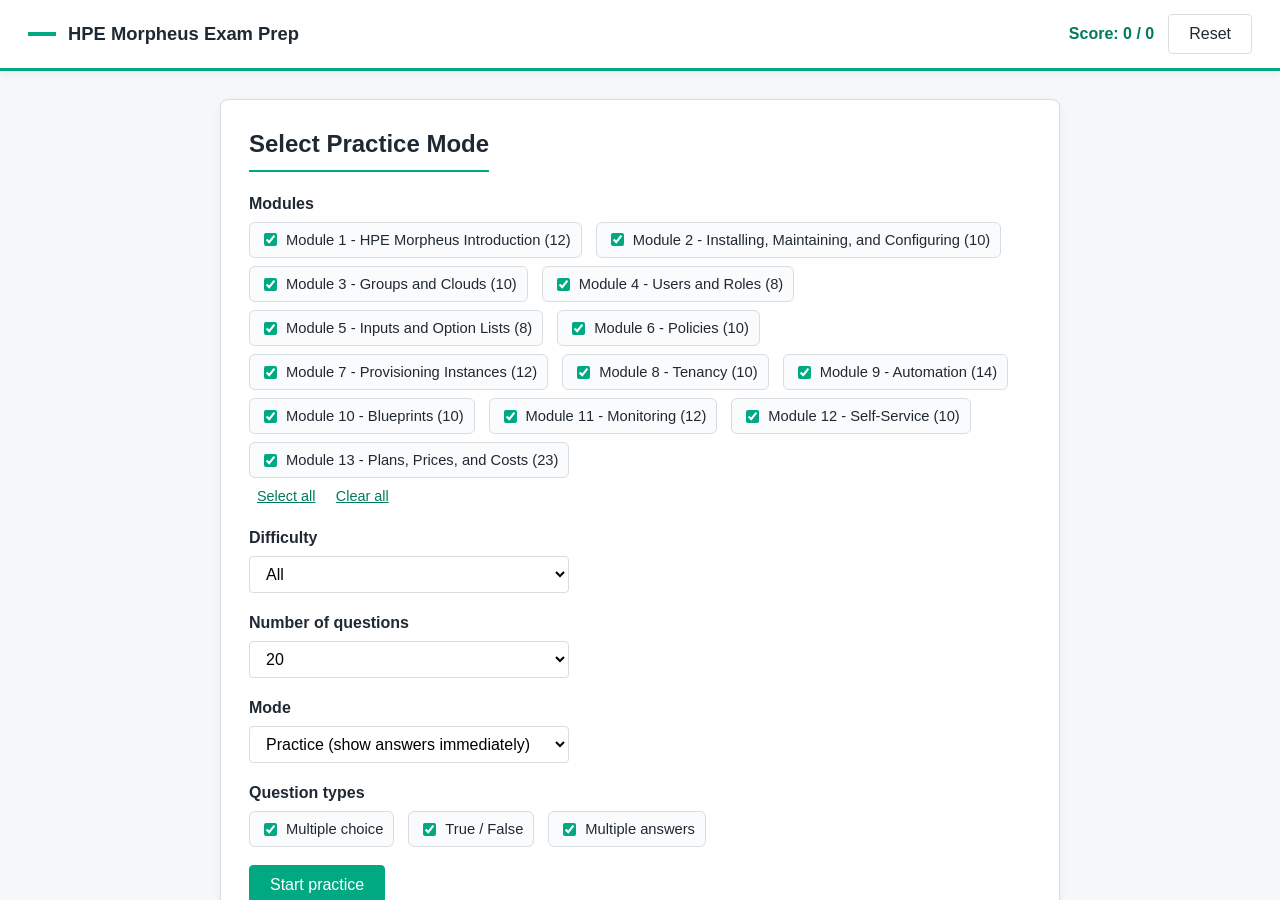
<file: index.html>
<!DOCTYPE html>
<html lang="en">
<head>
  <meta charset="UTF-8" />
  <meta name="viewport" content="width=device-width, initial-scale=1.0" />
  <meta http-equiv="refresh" content="0; url=quiz-app/" />
  <title>HPE Morpheus Exam Prep</title>
  <style>
    body {
      margin: 0;
      min-height: 100vh;
      display: grid;
      place-items: center;
      font-family: -apple-system, BlinkMacSystemFont, "Segoe UI", Roboto, sans-serif;
      color: #1f2933;
      background: #f5f7f8;
    }

    a {
      color: #017a5e;
      font-weight: 600;
    }
  </style>
</head>
<body>
  <p>Opening <a href="quiz-app/">HPE Morpheus Exam Prep</a>...</p>
</body>
</html>
</file>
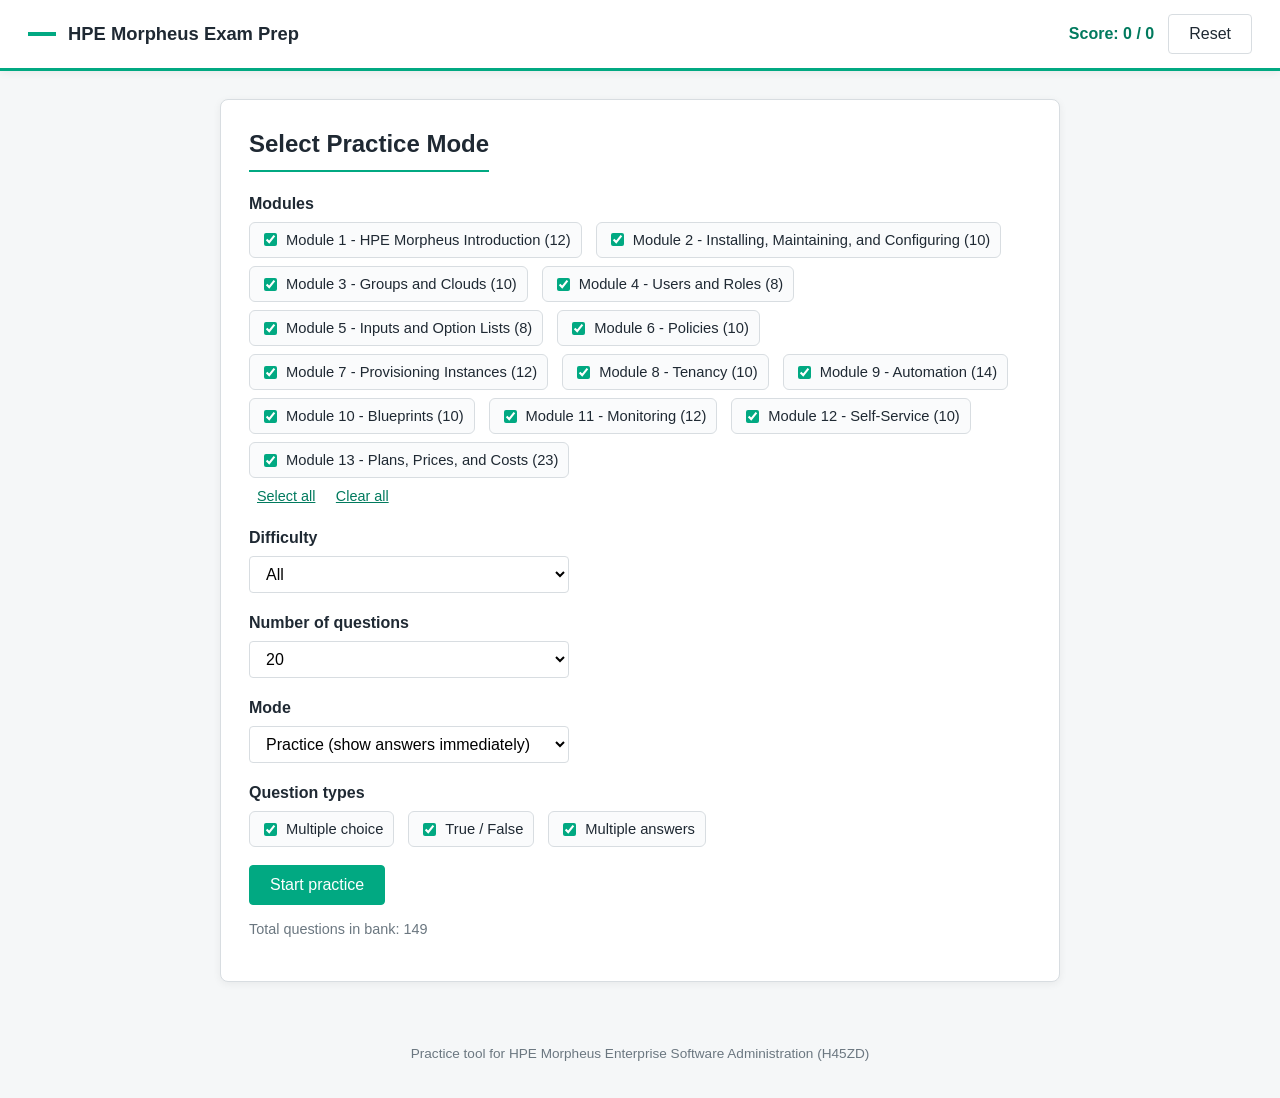
<file: quiz-app/index.html>
<!DOCTYPE html>
<html lang="en">
<head>
  <meta charset="UTF-8" />
  <meta name="viewport" content="width=device-width, initial-scale=1.0" />
  <title>HPE Morpheus Exam Prep</title>
  <link rel="stylesheet" href="styles.css" />
</head>
<body>
  <header>
    <div class="brand">
      <span class="bar"></span>
      <h1>HPE Morpheus Exam Prep</h1>
    </div>
    <div class="header-right">
      <span id="score-display">Score: 0 / 0</span>
      <button id="restart-btn" class="ghost">Reset</button>
    </div>
  </header>

  <main>
    <section id="setup" class="card">
      <h2>Select Practice Mode</h2>
      <div class="form-row">
        <label>Modules</label>
        <div id="module-checkboxes" class="checkbox-group"></div>
        <div class="quick-actions">
          <button class="link" id="select-all">Select all</button>
          <button class="link" id="select-none">Clear all</button>
        </div>
      </div>

      <div class="form-row">
        <label for="difficulty">Difficulty</label>
        <select id="difficulty">
          <option value="all">All</option>
          <option value="easy">Easy</option>
          <option value="medium">Medium</option>
          <option value="hard">Hard</option>
        </select>
      </div>

      <div class="form-row">
        <label for="num-questions">Number of questions</label>
        <select id="num-questions">
          <option value="10">10</option>
          <option value="20" selected>20</option>
          <option value="40">40</option>
          <option value="60">60</option>
          <option value="0">All</option>
        </select>
      </div>

      <div class="form-row">
        <label for="mode">Mode</label>
        <select id="mode">
          <option value="practice">Practice (show answers immediately)</option>
          <option value="exam">Exam (show answers at the end)</option>
        </select>
      </div>

      <div class="form-row">
        <label>Question types</label>
        <div class="checkbox-group">
          <label><input type="checkbox" value="mc" checked /> Multiple choice</label>
          <label><input type="checkbox" value="tf" checked /> True / False</label>
          <label><input type="checkbox" value="multi" checked /> Multiple answers</label>
        </div>
      </div>

      <button id="start-btn" class="primary">Start practice</button>
      <p class="meta">Total questions in bank: <span id="total-questions"></span></p>
    </section>

    <section id="quiz" class="card hidden">
      <div class="progress">
        <div class="progress-bar"><div id="progress-fill"></div></div>
        <p id="progress-text">Question 1 of 20</p>
      </div>
      <div id="question-container"></div>
      <div class="quiz-controls">
        <button id="check-btn" class="primary">Check answer</button>
        <button id="next-btn" class="primary hidden">Next</button>
        <button id="finish-early-btn" class="ghost">Finish early</button>
      </div>
      <div id="explanation" class="explanation hidden"></div>
    </section>

    <section id="result" class="card hidden">
      <h2>Results</h2>
      <div class="result-summary">
        <div class="result-stat">
          <span class="big" id="result-score"></span>
          <span class="small">Correct</span>
        </div>
        <div class="result-stat">
          <span class="big" id="result-percent"></span>
          <span class="small">Percent</span>
        </div>
        <div class="result-stat">
          <span class="big" id="result-total"></span>
          <span class="small">Count</span>
        </div>
      </div>
      <p id="result-message"></p>
      <h3>Review</h3>
      <div id="review-container"></div>
      <div class="result-actions">
        <button id="try-again-btn" class="primary">Try again</button>
        <button id="new-config-btn" class="ghost">New configuration</button>
      </div>
    </section>
  </main>

  <footer>
    <p>Practice tool for HPE Morpheus Enterprise Software Administration (H45ZD)</p>
  </footer>

  <script src="questions.js"></script>
  <script src="app.js"></script>
</body>
</html>
</file>
<file: quiz-app/styles.css>
:root {
  --hpe-green: #01a982;
  --hpe-green-dark: #017a5e;
  --bg: #f5f7f8;
  --card-bg: #ffffff;
  --text: #1f2933;
  --muted: #6b7780;
  --border: #d8dde1;
  --danger: #c83232;
  --success: #2a8f3a;
  --warning: #d08c1d;
  --shadow: 0 2px 8px rgba(0, 0, 0, 0.06);
}

* { box-sizing: border-box; }

body {
  margin: 0;
  font-family: -apple-system, BlinkMacSystemFont, "Segoe UI", Roboto, sans-serif;
  background: var(--bg);
  color: var(--text);
  line-height: 1.5;
}

header {
  background: var(--card-bg);
  border-bottom: 3px solid var(--hpe-green);
  padding: 14px 28px;
  display: flex;
  align-items: center;
  justify-content: space-between;
  box-shadow: var(--shadow);
  position: sticky;
  top: 0;
  z-index: 10;
}

.brand {
  display: flex;
  align-items: center;
  gap: 12px;
}

.brand .bar {
  display: inline-block;
  width: 28px;
  height: 4px;
  background: var(--hpe-green);
}

.brand h1 {
  font-size: 1.15rem;
  margin: 0;
  font-weight: 600;
}

.header-right {
  display: flex;
  align-items: center;
  gap: 14px;
}

#score-display {
  font-weight: 600;
  color: var(--hpe-green-dark);
}

main {
  max-width: 880px;
  margin: 28px auto;
  padding: 0 20px;
}

.card {
  background: var(--card-bg);
  border-radius: 8px;
  padding: 26px 28px;
  margin-bottom: 22px;
  box-shadow: var(--shadow);
  border: 1px solid var(--border);
}

.card h2 {
  margin-top: 0;
  border-bottom: 2px solid var(--hpe-green);
  padding-bottom: 8px;
  display: inline-block;
}

.form-row {
  margin-bottom: 18px;
}

.form-row > label {
  display: block;
  font-weight: 600;
  margin-bottom: 6px;
}

select, input[type="text"] {
  padding: 8px 12px;
  border: 1px solid var(--border);
  border-radius: 4px;
  font-size: 1rem;
  width: 100%;
  max-width: 320px;
  background: white;
}

.checkbox-group {
  display: flex;
  flex-wrap: wrap;
  gap: 8px 14px;
}

.checkbox-group label {
  display: flex;
  align-items: center;
  gap: 6px;
  padding: 6px 10px;
  border-radius: 6px;
  border: 1px solid var(--border);
  background: #fafbfc;
  cursor: pointer;
  font-size: 0.92rem;
}

.checkbox-group label:hover {
  border-color: var(--hpe-green);
}

.checkbox-group input[type="checkbox"] {
  accent-color: var(--hpe-green);
}

button {
  font-family: inherit;
  font-size: 1rem;
  padding: 10px 20px;
  border-radius: 4px;
  border: 1px solid transparent;
  cursor: pointer;
  font-weight: 500;
}

button.primary {
  background: var(--hpe-green);
  color: white;
  border-color: var(--hpe-green);
}

button.primary:hover {
  background: var(--hpe-green-dark);
  border-color: var(--hpe-green-dark);
}

button.ghost {
  background: transparent;
  border-color: var(--border);
  color: var(--text);
}

button.ghost:hover {
  border-color: var(--hpe-green);
  color: var(--hpe-green-dark);
}

button.link {
  background: transparent;
  color: var(--hpe-green-dark);
  padding: 4px 8px;
  border: none;
  text-decoration: underline;
  font-size: 0.9rem;
}

.quick-actions {
  margin-top: 6px;
}

.hidden {
  display: none !important;
}

.meta {
  color: var(--muted);
  font-size: 0.9rem;
  margin-top: 14px;
}

.progress {
  margin-bottom: 22px;
}

.progress-bar {
  height: 8px;
  background: #e9ecef;
  border-radius: 6px;
  overflow: hidden;
}

#progress-fill {
  height: 100%;
  background: var(--hpe-green);
  transition: width 0.25s;
}

#progress-text {
  font-size: 0.85rem;
  color: var(--muted);
  margin: 6px 0 0;
}

#question-container .question {
  font-size: 1.12rem;
  font-weight: 600;
  margin-bottom: 8px;
}

#question-container .question-hint {
  margin: 0 0 18px;
  color: var(--muted);
  font-size: 0.95rem;
  font-weight: 500;
}

#question-container .module-tag {
  display: inline-block;
  background: var(--hpe-green);
  color: white;
  padding: 2px 10px;
  border-radius: 12px;
  font-size: 0.78rem;
  font-weight: 600;
  margin-bottom: 12px;
}

#question-container .difficulty-tag {
  display: inline-block;
  padding: 2px 8px;
  border-radius: 12px;
  font-size: 0.75rem;
  margin-left: 6px;
  background: #eef1f3;
  color: var(--muted);
}

.option {
  display: block;
  padding: 12px 16px;
  margin-bottom: 8px;
  border: 1px solid var(--border);
  border-radius: 6px;
  background: #fbfcfd;
  cursor: pointer;
  transition: border-color 0.15s, background 0.15s;
}

.option:hover {
  border-color: var(--hpe-green);
  background: #f1faf6;
}

.option input {
  margin-right: 10px;
  accent-color: var(--hpe-green);
}

.option.selected {
  border-color: var(--hpe-green);
  background: #e6f6f0;
}

.option.correct {
  border-color: var(--success);
  background: #e7f5e9;
}

.option.incorrect {
  border-color: var(--danger);
  background: #fae6e6;
}

.option.was-correct {
  border-color: var(--success);
  background: #f0faf2;
}

.quiz-controls {
  margin-top: 18px;
  display: flex;
  gap: 10px;
  flex-wrap: wrap;
}

.explanation {
  margin-top: 20px;
  padding: 14px 18px;
  border-left: 4px solid var(--hpe-green);
  background: #f1faf6;
  border-radius: 4px;
}

.explanation strong {
  display: block;
  margin-bottom: 6px;
}

.result-summary {
  display: flex;
  gap: 28px;
  margin: 22px 0;
  flex-wrap: wrap;
}

.result-stat {
  text-align: center;
  flex: 1 1 120px;
}

.result-stat .big {
  display: block;
  font-size: 2.4rem;
  font-weight: 700;
  color: var(--hpe-green-dark);
}

.result-stat .small {
  display: block;
  font-size: 0.85rem;
  color: var(--muted);
}

#result-message {
  font-size: 1rem;
  background: #f1faf6;
  border-radius: 6px;
  padding: 12px 16px;
  border-left: 4px solid var(--hpe-green);
}

.review-item {
  border-top: 1px solid var(--border);
  padding: 16px 0;
}

.review-item:first-child {
  border-top: none;
}

.review-item .q-num {
  font-weight: 700;
  color: var(--hpe-green-dark);
}

.review-item .verdict {
  font-weight: 600;
}

.verdict.right { color: var(--success); }
.verdict.wrong { color: var(--danger); }

.review-item .small-explain {
  margin-top: 6px;
  color: var(--muted);
  font-size: 0.92rem;
}

.result-actions {
  margin-top: 18px;
  display: flex;
  gap: 10px;
}

footer {
  text-align: center;
  padding: 20px;
  color: var(--muted);
  font-size: 0.85rem;
}

@media (max-width: 600px) {
  header { padding: 12px 16px; }
  .brand h1 { font-size: 1rem; }
  main { padding: 0 12px; margin: 16px auto; }
  .card { padding: 18px; }
  .quiz-controls { flex-direction: column; }
  .quiz-controls button { width: 100%; }
}
</file>
